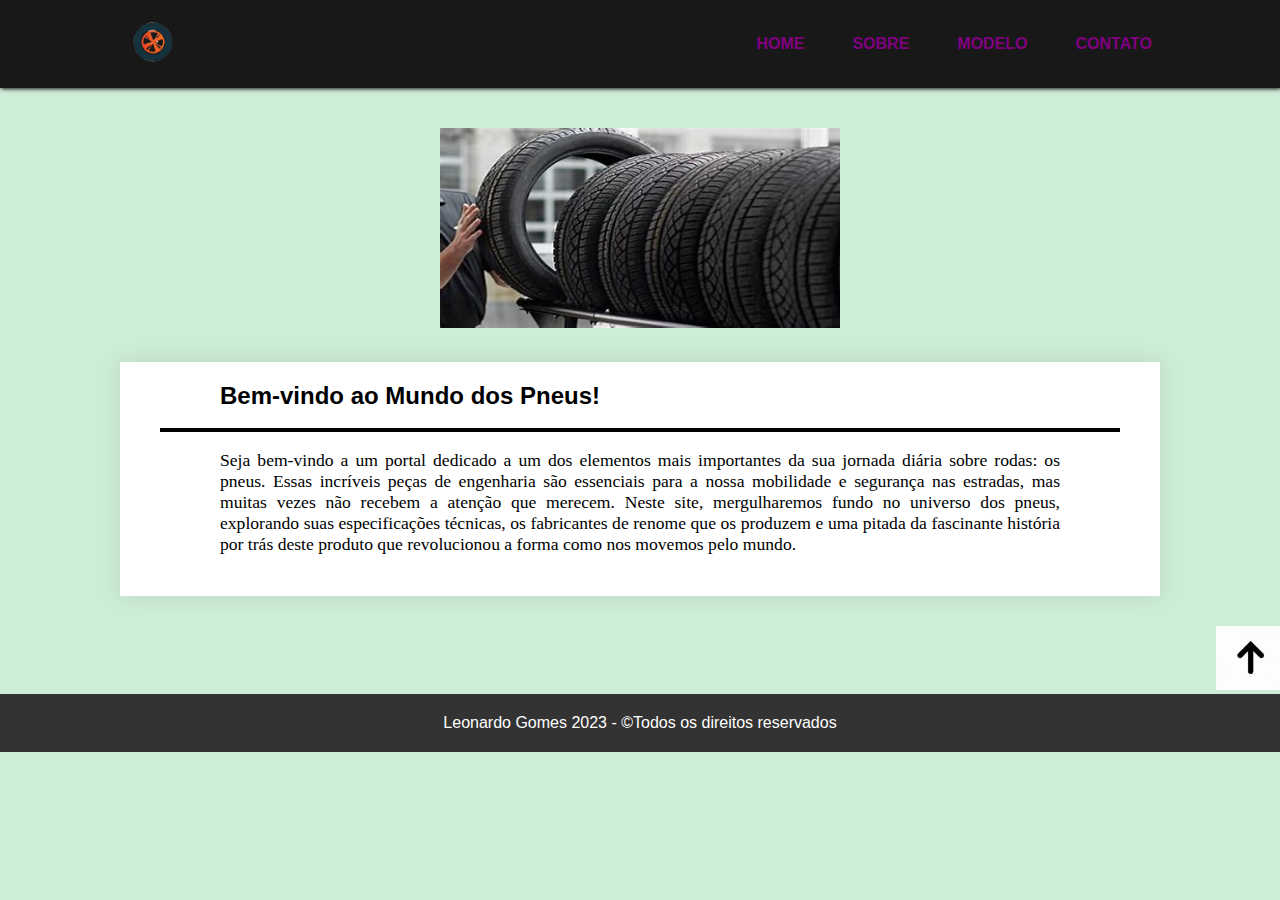
<file: index.html>
<!DOCTYPE html>
<html lang="pt-br">
<head>
    <meta charset="UTF-8">
    <meta name="viewport" content="width=device-width, initial-scale=1.0">
    <title>Site Pneus - Home</title>
    <link rel="stylesheet" href="styles.css">
    <link rel="icon" type="image/png" href="imagens/pneu.png">
</head>
<body>
    <div class="header" id="header">

         <div class="logo1">
            <img src="imagens/pneu.png" class="img_logo_header" alt="Logo GN">
        </div>

        <div class="navegation_header">
                <a href="index.html" class="active">Home</a>
                <a href="sobre.html">Sobre</a>
                <a href="modelo.html">Modelo</a>
                <a href="contato.html">Contato</a>
                
        </div>

    </div>

    <div class="banner">
        <center><img src="imagens/banner.jpeg" width="400" height="200" alt="Imagem no Centro"></center>
     </div>

    <main>

        <h2>Bem-vindo ao Mundo dos Pneus!</h2><br>
        <hr class="linha"><br>
       <section>

            Seja bem-vindo a um portal dedicado a um dos elementos mais importantes da sua jornada diária sobre rodas: os pneus. 
            Essas incríveis peças de engenharia são essenciais para a nossa mobilidade e segurança nas estradas, mas muitas vezes não 
            recebem a atenção que merecem.
            
            Neste site, mergulharemos fundo no universo dos pneus, explorando suas especificações técnicas, os fabricantes de renome que os 
            produzem e uma pitada da fascinante história por trás deste produto que revolucionou a forma como nos movemos pelo mundo.<br><br>
            
            </section>
    </main>

    <div align="right" class="seta"><a href="#"><img src="imagens/seta.jpg" width="5%"></a></div> 

    <footer>
        <p>Leonardo Gomes 2023 - &copyTodos os direitos reservados</p>
    </footer>
</body>
</html>
</file>
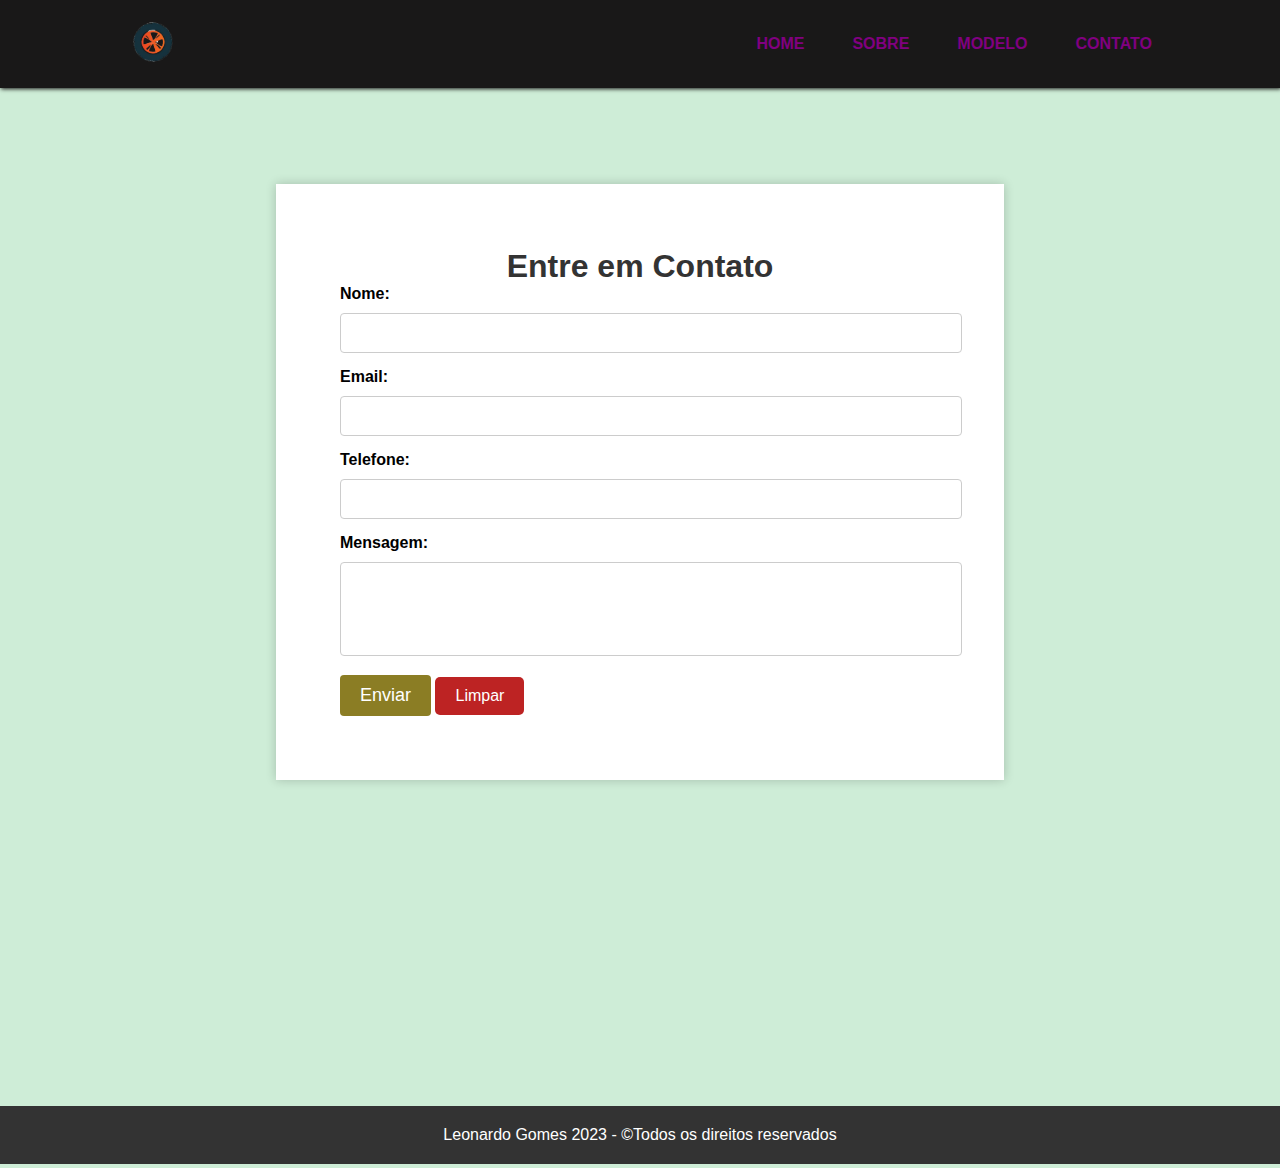
<file: contato.html>
<!DOCTYPE html> 
<html lang="pt-br"> 
	<head>
           <title> Contato </title>
	      <meta charset="utf-8"/> 
		 <meta name="viewport" content="width=device-width, inicial-scale=1"/> 
		 <link rel="icon" type="image/png" href="imagens/pneu.png">
		 <link rel="stylesheet" type="text/css" href="styles.css"> 
	
	</head>
	
	<body>

		<div class="header" id="header">

			<div class="logo1">
			   <img src="imagens/pneu.png" class="img_logo_header" alt="Logo GN">
		   </div>
   
		   <div class="navegation_header">
				   <a href="index.html" class="active">Home</a>
				   <a href="sobre.html">Sobre</a>
				   <a href="modelo.html">Modelo</a>
				   <a href="contato.html">Contato</a>
				  
		   </div>
   
	   </div>

      <br><br>


	  <div class="container">
        <h1>Entre em Contato</h1>
        <form action="contato1.html" method="post">
            <label for="nome">Nome:</label>
            <input type="text" id="nome" name="nome" required>

            <label for="email">Email:</label>
            <input type="email" id="email" name="email" required>

            <label for="telefone">Telefone:</label>
            <input type="tel" id="telefone" name="telefone" required>

			<style>
		
				textarea {
				   resize: none;
				}
				
				</style>

            <label for="mensagem">Mensagem:</label>
            <textarea id="mensagem" name="mensagem" rows="4" ></textarea>

            <input type="submit" value="Enviar"> <button type="reset" class="reset">Limpar</button>
        </form>
    </div>
					
				</form>
			</div>

			<br><br><br><br><br><br><br><br><br><br><br><br><br><br><br><br><br>
	
	<footer>
        <p>Leonardo Gomes 2023 - &copyTodos os direitos reservados</p>
    </footer>
	</body>

</html>
</file>
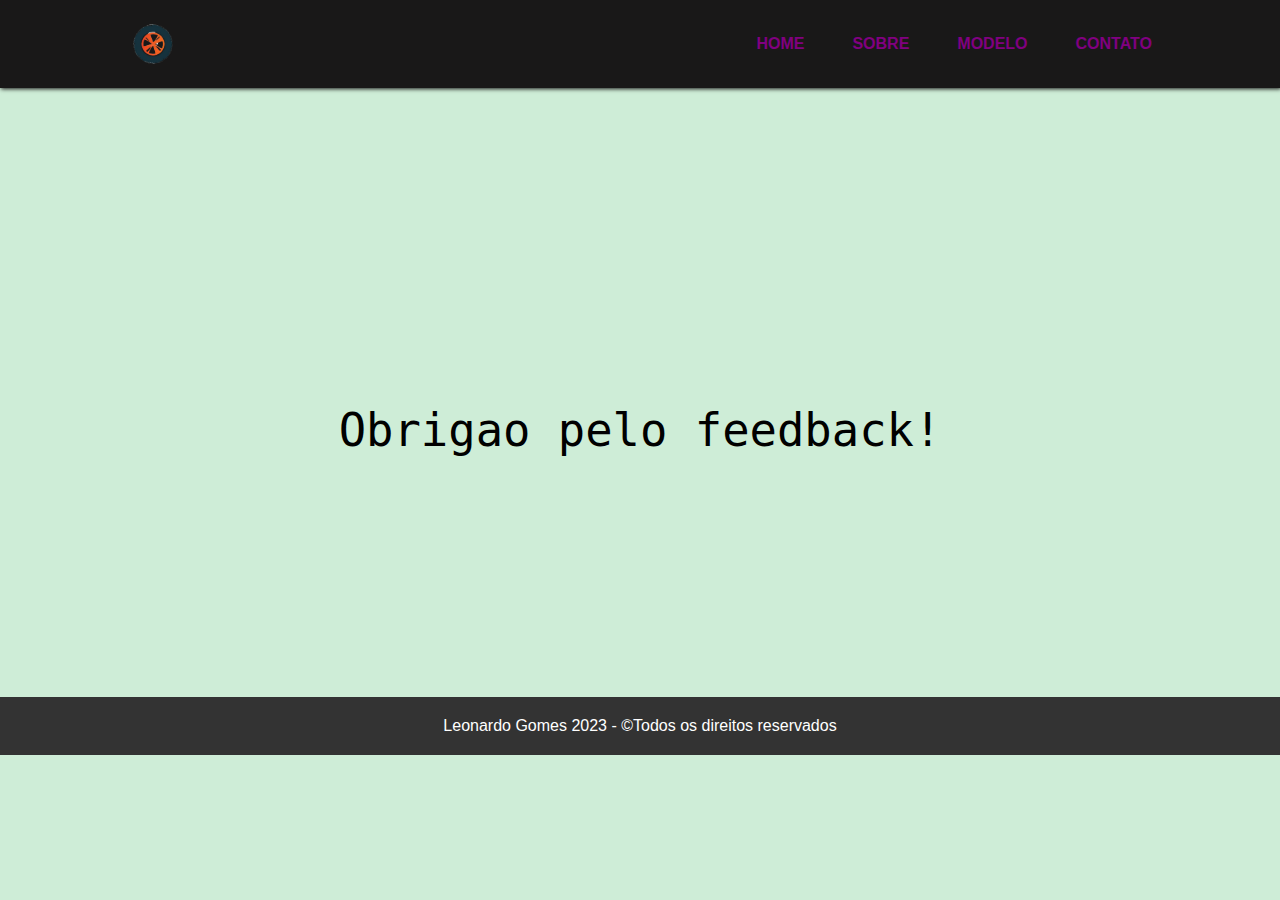
<file: contato1.html>
<html lang="pt-br"> 
	<head>
           <title> Contato </title>
	      <meta charset="utf-8"/> 
		 <meta name="viewport" content="width=device-width, inicial-scale=1"/> 
		 <link rel="icon" type="image/png" href="imagens/pneu.png">
		 <link rel="stylesheet" type="text/css" href="styles.css"> 
	
	</head>
	
	<body>

		<div class="header" id="header">

			<div class="logo1">
			   <img src="imagens/pneu.png" class="img_logo_header" alt="Logo GN">
		   </div>
   
		   <div class="navegation_header">
				   <a href="index.html" class="active">Home</a>
				   <a href="sobre.html">Sobre</a>
				   <a href="modelo.html">Modelo</a>
				   <a href="contato.html">Contato</a>
				   
		   </div>
	   </div>

      <br><br>

	  <center><p class="thanks">Obrigao pelo feedback!<br></p></center>
      

      <footer>
        <p>Leonardo Gomes 2023 - &copyTodos os direitos reservados</p>
    </footer>
	
	</body>

	</html>
</file>
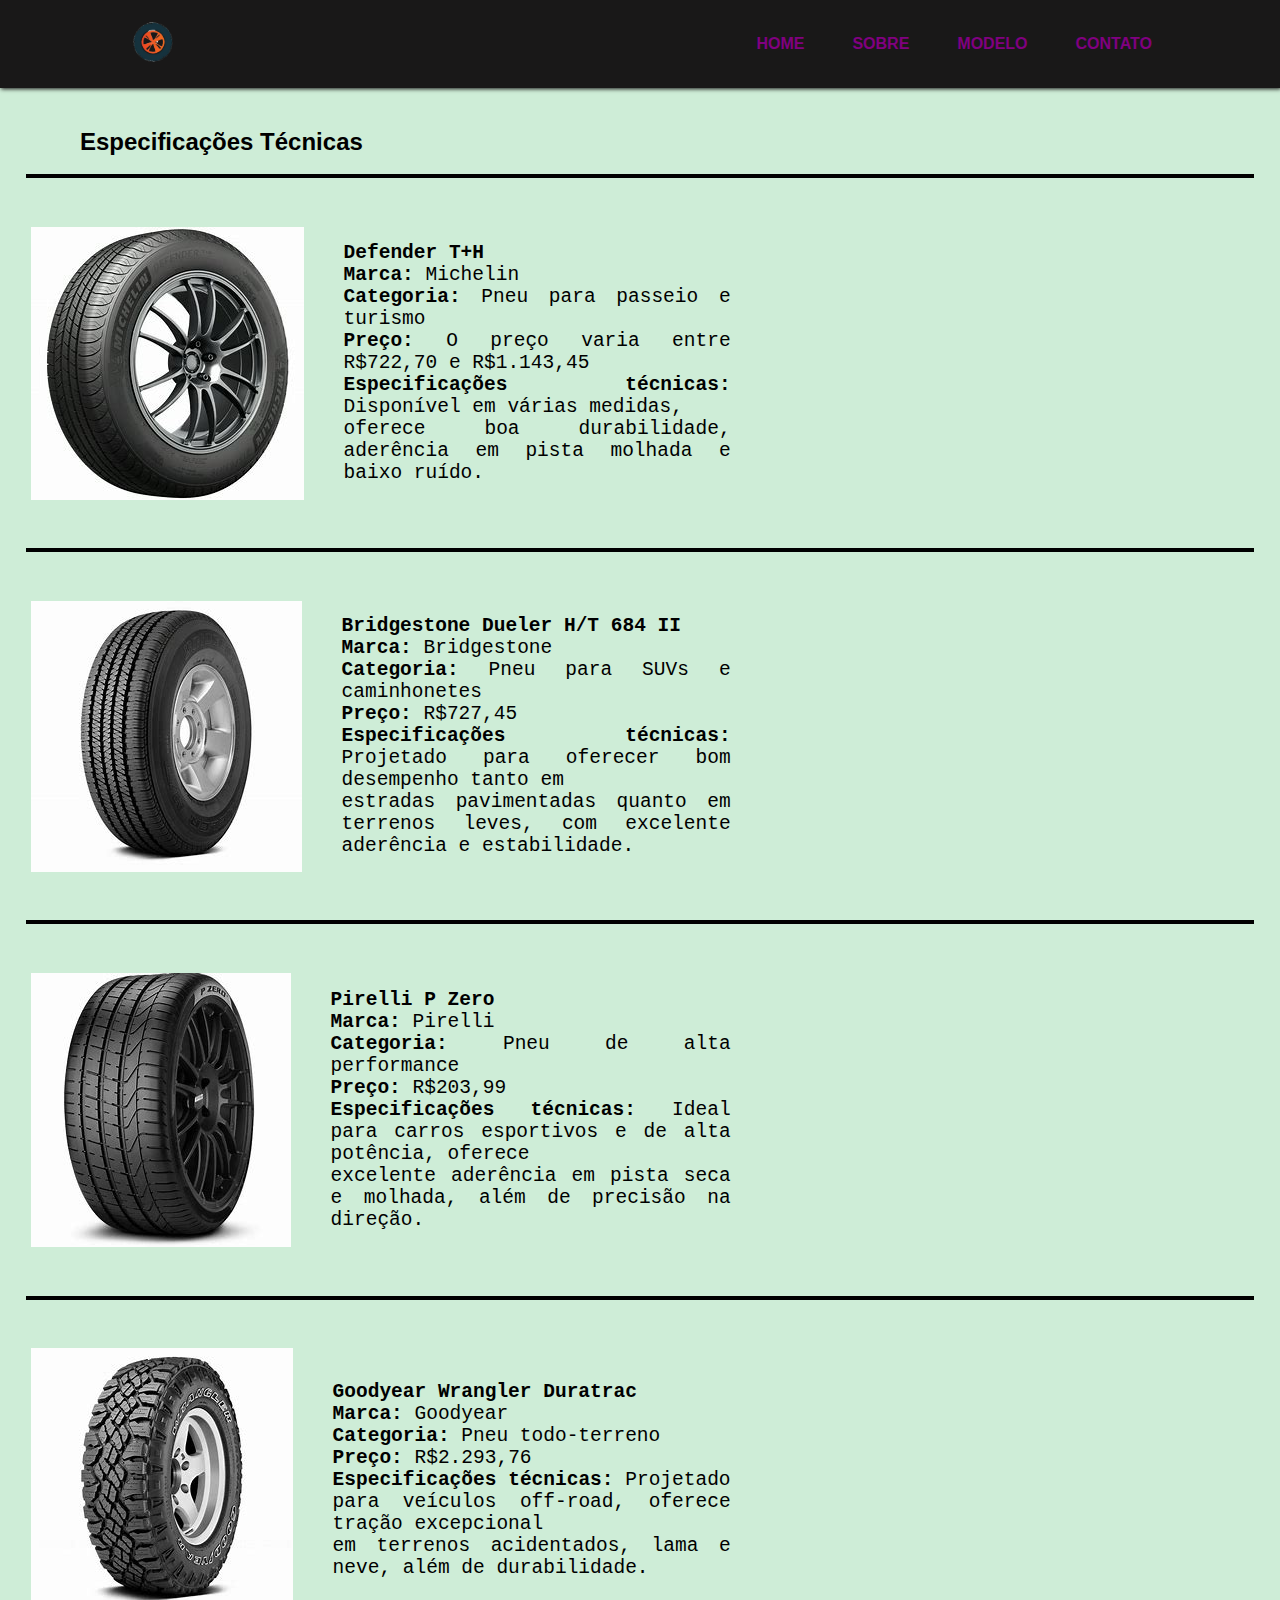
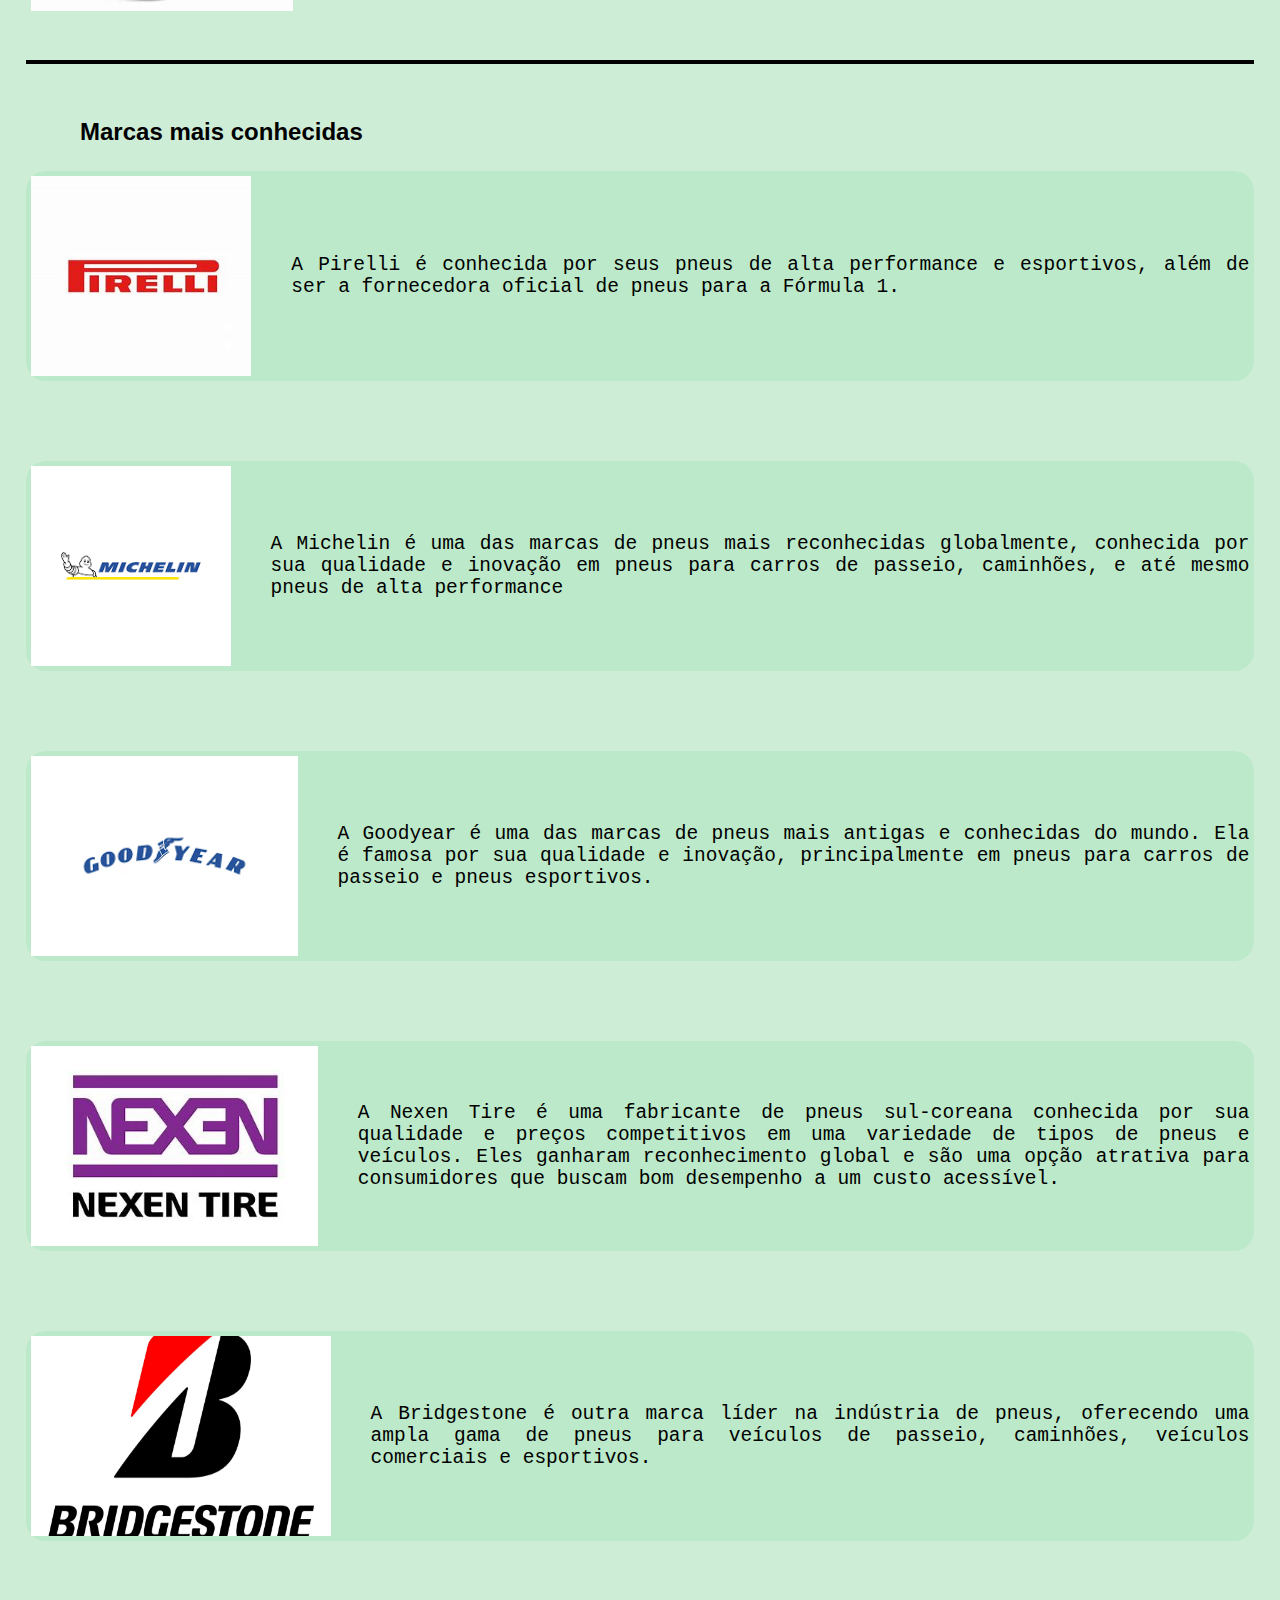
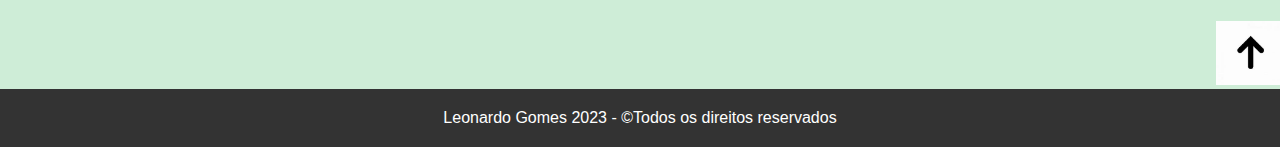
<file: modelo.html>
<!DOCTYPE html> 
<html lang="pt-br"> 
	<head>
           <title> Modelo </title>
	      <meta charset="utf-8"/> 
		 <meta name="viewport" content="width=device-width, inicial-scale=1"/> 
		 <link rel="icon" type="image/png" href="imagens/pneu.png">
		 <link rel="stylesheet" type="text/css" href="styles.css"> 
	</head>
    <body>

		<div class="header" id="header">

			<div class="logo1">
			   <img src="imagens/pneu.png" class="img_logo_header" alt="Logo GN">
		   </div>
   
		   <div class="navegation_header">
				   <a href="index.html" class="active">Home</a>
				   <a href="sobre.html">Sobre</a>
				   <a href="modelo.html">Modelo</a>
				   <a href="contato.html">Contato</a>

		   </div>
   
	   </div>

		
			<h2>Especificações Técnicas</h2><br>
			<hr class="linha"><br>

			<div class="main">

			<div class="modelos"> 
			
			<img src="imagens/defender.jpg">

				<p><b>Defender T+H</b><br>
					<b>Marca:</b> Michelin<br>
					<b>Categoria:</b> Pneu para passeio e turismo<br>
					<b>Preço:</b> O preço varia entre R$722,70 e R$1.143,45<br>
					<b>Especificações técnicas:</b> Disponível em várias medidas,<br> 
				oferece boa durabilidade, aderência em pista molhada e baixo ruído.<br></p></div>

				<br><hr class="linha"><br>
			
				<div class="modelos"> 
			
					<img src="imagens/dueler.jpeg">

					<p><b>Bridgestone Dueler H/T 684 II</b><br>

						<b>Marca:</b> Bridgestone<br>
						<b>Categoria:</b> Pneu para SUVs e caminhonetes<br>
						<b>Preço:</b> R$727,45<br>
						<b>Especificações técnicas:</b> Projetado para oferecer bom desempenho tanto em <br>estradas pavimentadas quanto em terrenos
						leves, com excelente aderência e estabilidade.<br>
		
						</p></div>

						<br><hr class="linha"><br>
		
						<div class="modelos"> 
			
							<img src="imagens/pzero.jpeg">
		
							<p><b>Pirelli P Zero</b><br>

								<b>Marca:</b> Pirelli<br>
								<b>Categoria:</b> Pneu de alta performance<br>
								<b>Preço:</b> R$203,99<br>
								<b>Especificações técnicas:</b> Ideal para carros esportivos e de alta potência, 
								oferece<br> excelente aderência em pista seca e molhada, além de precisão na direção.</p></div>

								<br><hr class="linha"><br>


								<div class="modelos"> 
			
									<img src="imagens/Duratrac.jpeg">
				
									<p><b>Goodyear Wrangler Duratrac</b><br>

										<b>Marca:</b> Goodyear<br>
										<b>Categoria:</b> Pneu todo-terreno<br>
										<b>Preço:</b> R$2.293,76<br>
										<b>Especificações técnicas:</b> Projetado para veículos off-road, oferece tração excepcional<br> 
										em terrenos acidentados, lama e neve, além de durabilidade.</p></div>

										<br><hr class="linha"><br><br><br>

			<h2>Marcas mais conhecidas</h2>

			<div class="marcas"><img src="imagens/pireli.jpg" width="300px" height="200px"><p>A Pirelli é conhecida por seus pneus de alta performance e esportivos, além de ser a fornecedora 
				oficial de pneus para a Fórmula 1.</p></div>
			
			<div class="marcas"><img src="imagens/michelin1.jpg" width="300px" height="200px"><p>A Michelin é uma das marcas de pneus mais reconhecidas globalmente, conhecida por sua qualidade e 
				inovação em pneus para carros de passeio, caminhões, e até mesmo pneus de alta performance</p></div>
			
			<div class="marcas"><img src="imagens/goodyear1.jpg" width="300px" height="200px"><p>A Goodyear é uma das marcas de pneus mais 
				antigas e conhecidas do mundo. Ela é famosa por sua qualidade e inovação, principalmente em pneus para carros de passeio 
				e pneus esportivos.</p></div>

			<div class="marcas"><img src="imagens/nexen.jpg" width="300px" height="200px"><p>A Nexen Tire é uma fabricante de pneus sul-coreana conhecida por sua qualidade e preços competitivos em uma 
				 variedade de tipos de pneus e veículos. Eles ganharam reconhecimento global e são uma opção atrativa para consumidores
				 que buscam bom desempenho a um custo acessível.</p></div>
			
			<div class="marcas"><img src="imagens/bridgestone.jpg" width="300px" height="200px"><p>A Bridgestone é outra marca líder na 
				indústria de pneus, oferecendo uma ampla gama de pneus para veículos de passeio, caminhões, veículos comerciais e 
				esportivos.</p></div> 

            </div>

		<div align="right" class="seta"><a href="#"><img src="imagens/seta.jpg" width="5%"></a></div> 
</div>
		<footer>
			<p>Leonardo Gomes 2023 - &copyTodos os direitos reservados</p>
		</footer>
        
    </body>

</html>

<!-- Seu comentário aqui<div class="text"><img src="imagens/michelin1.jpg"><br><p></p></div>
		

<div class="text"><img src="imagens/pireli.jpg"><br><p></p></div>

<div class="text"><img src="imagens/goodyear1.jpg"><br><p></p></div>


<div class="text"><img src="imagens/nexen.jpg"><br><p></p></div>

<div class="text"><img src="imagens/bridgestone.jpg" width="400px" height="267px"><br><p></p></div> -->
</file>
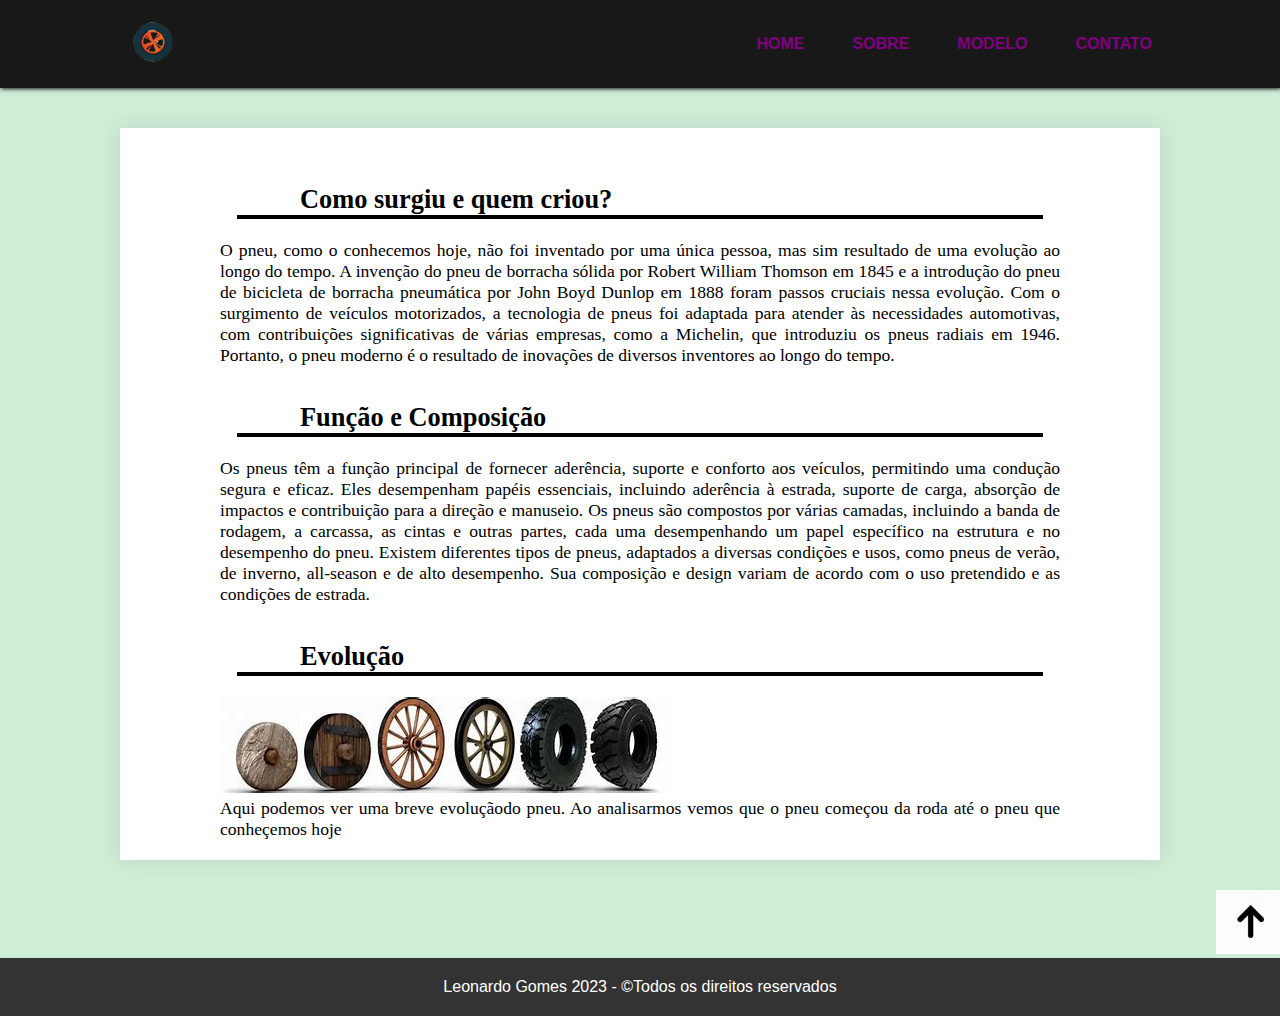
<file: sobre.html>
<!DOCTYPE html> 
<html lang="pt-br"> 
	<head>
           <title> Sobre </title>
	      <meta charset="utf-8"/> 
		 <meta name="viewport" content="width=device-width, inicial-scale=1"/> 
		 <link rel="icon" type="image/png" href="imagens/pneu.png">
		 <link rel="stylesheet" type="text/css" href="styles.css"> 
	</head>
    <body>

		<div class="header" id="header">

			<div class="logo1">
			   <img src="imagens/pneu.png" class="img_logo_header" alt="Logo GN">
		   </div>
   
		   <div class="navegation_header">
				   <a href="index.html" class="active">Home</a>
				   <a href="sobre.html">Sobre</a>
				   <a href="modelo.html">Modelo</a>
				   <a href="contato.html">Contato</a>

		   </div>
   
	   </div>

		<main>
			<br><br>
			<section>
				<h2>Como surgiu e quem criou?</h2>
				<hr class="linha"><br>
				O pneu, como o conhecemos hoje, não foi inventado por uma única pessoa, mas sim resultado de uma evolução ao longo do tempo. 
				A invenção do pneu de borracha sólida por Robert William Thomson em 1845 e a introdução do pneu de bicicleta de borracha pneumática 
				por John Boyd Dunlop em 1888 foram passos cruciais nessa evolução. Com o surgimento de veículos motorizados, a tecnologia de pneus foi
				 adaptada para atender às necessidades automotivas, com contribuições significativas de várias empresas, como a Michelin, que 
				 introduziu os pneus radiais em 1946. Portanto, o pneu moderno é o resultado de inovações de diversos inventores ao longo do tempo.
			</section>

			<br><br><br>

			<section>
				<h2>Função e Composição</h2>
				<hr class="linha"><br>
				Os pneus têm a função principal de fornecer aderência, suporte e conforto aos veículos, permitindo uma condução segura e 
				eficaz. Eles desempenham papéis essenciais, incluindo aderência à estrada, suporte de carga, absorção de impactos e 
				contribuição para a direção e manuseio. Os pneus são compostos por várias camadas, incluindo a banda de rodagem, a carcassa,
				 as cintas e outras partes, cada uma desempenhando um papel específico na estrutura e no desempenho do pneu. 
				 Existem diferentes tipos de pneus, adaptados a diversas condições e usos, como pneus de verão, de inverno, all-season e 
				 de alto desempenho. Sua composição e design variam de acordo com o uso pretendido e as condições de estrada.
			</section>

			<br><br><br>

			<section>
				<h2>Evolução</h2>
				<hr class="linha"><br>
				<img src="imagens/evolução.jpeg"/><br>
				Aqui podemos ver uma breve evoluçãodo pneu. Ao analisarmos vemos que o pneu começou da roda até o pneu que conheçemos hoje
			</section>

		</main>

		<div align="right" class="seta"><a href="#"><img src="imagens/seta.jpg" width="5%"></a></div> 

	
		<footer>
			<p>Leonardo Gomes 2023 - &copyTodos os direitos reservados</p>
		</footer>
        
    </body>

</html>
</file>
<file: styles.css>
*{
    margin: 0;
    padding: 0;
}

body {
    font-family: Arial, sans-serif;
    background-color: #ceedd7;
}

.header,
.navegation_header{
    display: flex;
    flex-direction: row;
    align-items: center;
    background-color: rgb(25, 24, 24);
}

.header{
    background-color: rgb(25, 24, 24);
    box-shadow: 1px 1px 4px rgb(25, 24, 24);
    height: 5.5em;
    justify-content: space-between;
    padding: 0 10%;
    text-transform: uppercase;
    margin-bottom: 40px;
}

.navegation_header{
    gap: 3em;
}

.navegation_header a{
    text-decoration: none;
    color: purple;
    transition: 1s;
    font-weight: bold;
}

.navegation_header a:hover{
    color: #ffffff;
    transition: 1s;
}

.img_logo_header{
    width: 50px;
    background-color: rgb(25, 24, 24);
}

main {
    max-width: 1000px;
    margin: 30px auto;
    padding: 20px;
    background-color: #fff;
    box-shadow: 0 0 20px rgba(0, 0, 0, 0.1);
}

section{
    font-family: Georgia, 'Times New Roman', Times, serif;
    font-size: 110%;
    text-align: justify;
    margin-left: 80px;
    margin-right: 80px;
    display: inline-block;
}


footer {
    background-color: #333;
    color: #fff;
    text-align: center;
    padding: 20px;
}

.text{
    display: flex;
    background-color: #fff;
    border-radius: 20px;
    margin-left: 2%;
    margin-right: 2%;
    justify-content: center;
    font-family:monospace;
    align-items: center;
    font-size: 150%;
    margin: 2%;
}

h1 {
    text-align: center;
}

.container {
    max-width: 600px;
    margin: 0 auto;
    padding: 5%;
    background-color: #fff;
    box-shadow: 0 0 10px rgba(0, 0, 0, 0.2);
    margin-top: 20px;
    margin-bottom: 20px;
}

h1 {
    text-align: center;
    color: #333;
}

label {
    display: block;
    margin-bottom: 10px;
    color: #000000;
    font-weight: bold;
}

input[type="text"],
input[type="email"],
input[type="tel"],
textarea {
    width: 100%;
    padding: 10px;
    margin-bottom: 15px;
    border: 1px solid #ccc;
    border-radius: 4px;
    font-size: 16px;
}

input[type="submit"] {
    background-color: #8b7d24;
    color: #fff;
    border: none;
    padding: 10px 20px;
    cursor: pointer;
    font-size: 18px;
    border-radius: 4px;
}

input[type="submit"]:hover {
    background-color: #ccb114;
}

.reset{
    background-color: rgb(189, 35, 35);
    font-size: 18px;
    color: #fff;
    padding: 10px 20px;
    border: none;
    border-radius: 5px;
    font-size: 16px;
    cursor: pointer;
}

.reset:hover{
    background-color: rgb(233, 9, 9);
}

h2{
    margin-left: 80px;
}

.seta{
    position:relative;
}

.linha {
    border: none;
    border-top: 4px solid;
    color: #000000;
    margin-left: 2%;
    margin-right: 2%;
  }

  .modelos{
    display: flex;
    margin-left: 2%;
    margin-right: 2%;
    padding: 5px;
    font-family: monospace;
    align-items: center;
    font-size: 150%;
    margin: 2%;
    width: 700px;
  }

  .modelos p{
    text-align: justify;
    margin-left: 20px;
  }

  .modelos img{
    margin-right: 20px;
  }

  .marcas{
    display: flex;
    background-color: #bce9c9;
    border-radius: 20px;
    margin-left: 2%;
    margin-right: 2%;
    padding: 5px;
    font-family: monospace;
    align-items: center;
    justify-content: center;
    font-size: 150%;
    margin: 2%;
    margin-bottom: 80px;
  }

  .marcas p{
    text-align: justify;
    margin-left: 20px;
  }

  .marcas img{
    margin-right: 20px;
  }

  .thanks{
    font-family: monospace;
    font-size: 350%;
    color: #000000;
    align-items: center;
    justify-content: center;
    margin-top: 240px;
    margin-bottom: 240px;
  }



  @media screen and (min-width:820px) and (max-width:1180px){/*iPad Air*/

   body, div{ background: rgb(167, 167, 255); }

     .header{ margin-right: 0px; font-size: 80%; margin-left: 0%;}

     main{ min-height: 600px; box-shadow: 0 0 40px rgba(0, 0, 0, 0.1); flex-direction: column;}

     section{ font-size: 150%;}

     footer{
        margin-top: 60px;
     }
    
     .thanks{
        margin-top: 450px;
    margin-bottom: 450px;
     }
}
</file>
